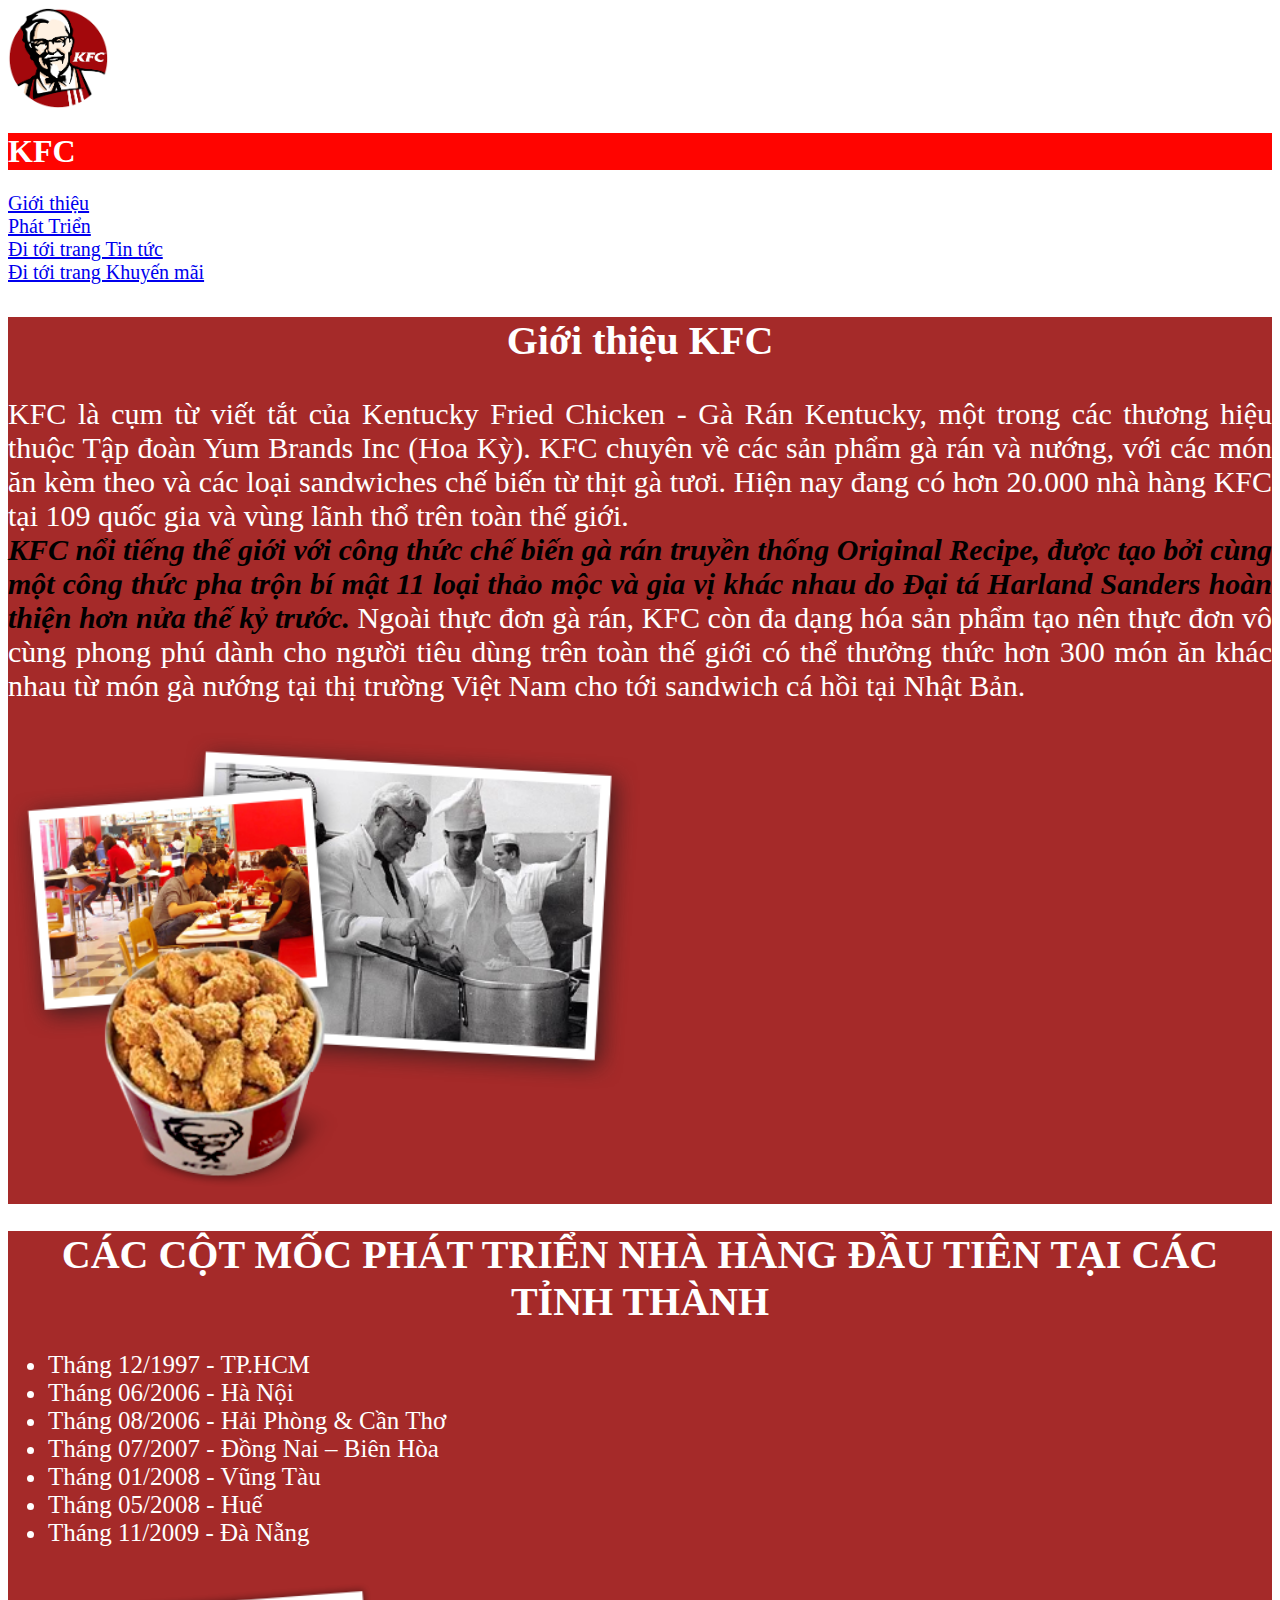
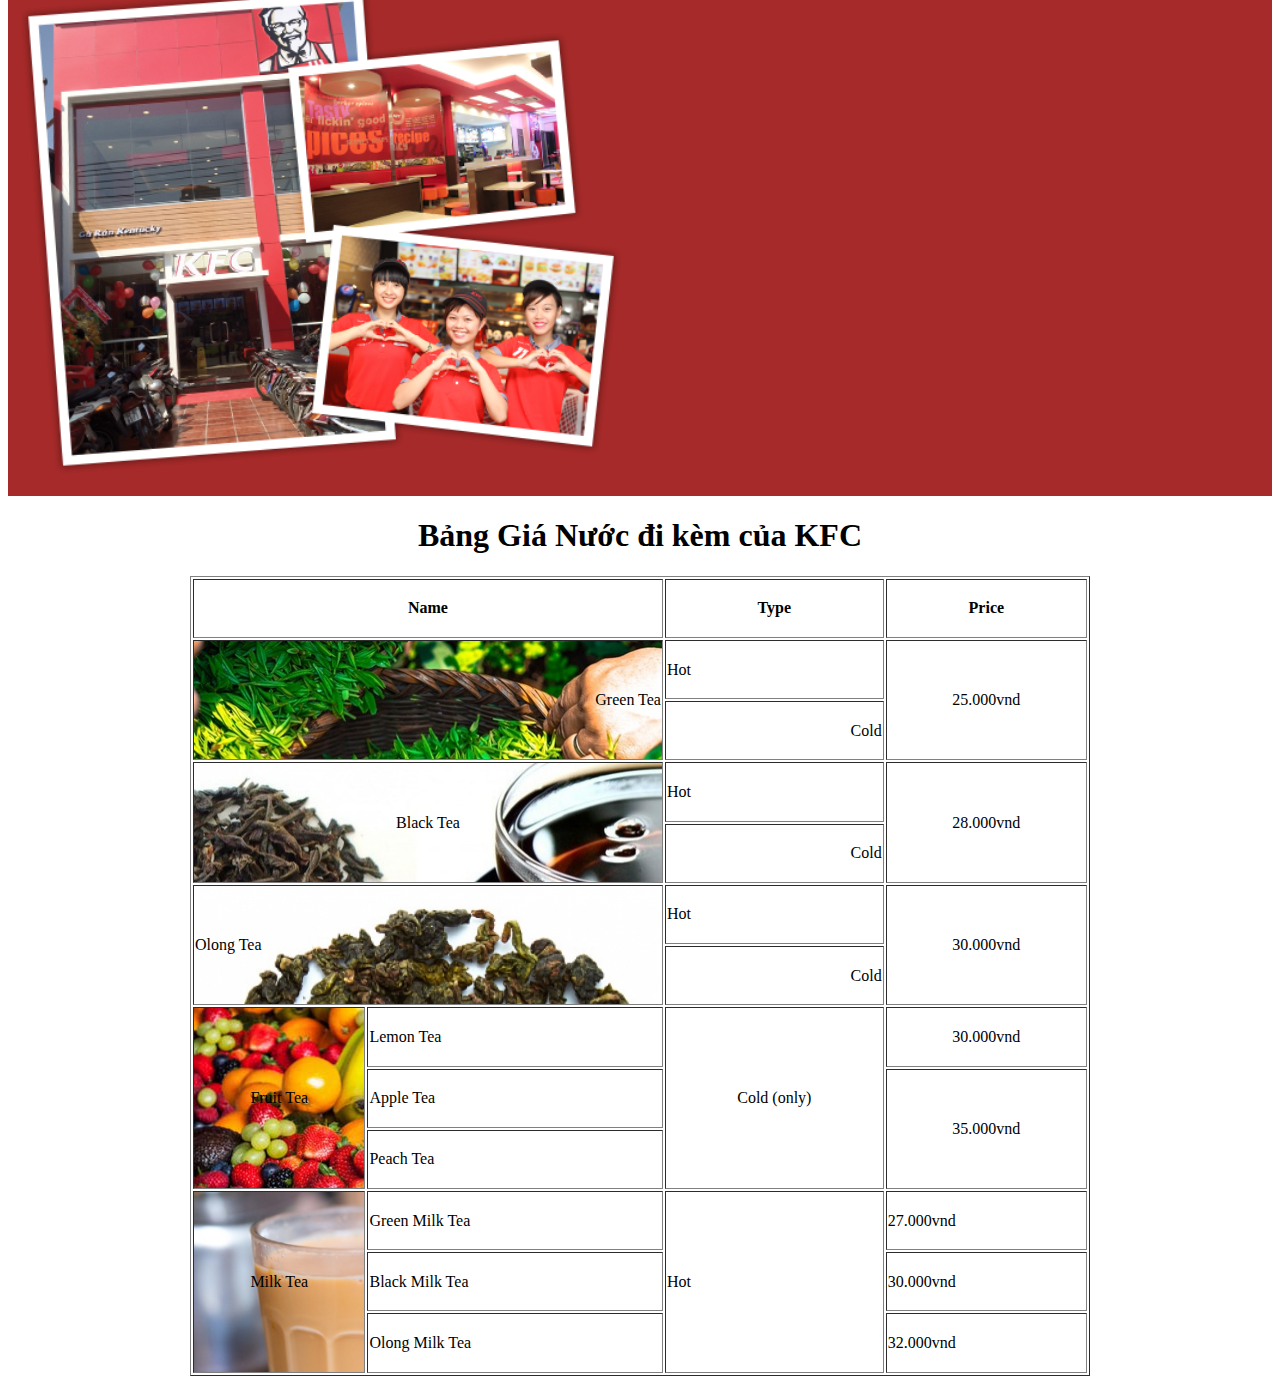
<file: KFC-HTML/index.html>
<!DOCTYPE html>
<html lang="en">
<head>
    <meta charset="UTF-8">
    <meta http-equiv="X-UA-Compatible" content="IE=edge">
    <meta name="viewport" content="width=device-width, initial-scale=1.0">
    <title>KFC</title>
</head>
<body>
    <div>
        <img src="./img/logo.png" alt="logo" width="100px">
        <h1 style="text-transform: uppercase; background-color: #FF0400; color: white;">kfc</h1>
    </div>
    <div style="font-size: 20px;">
        <a href="#intro">Giới thiệu</a><br>
        <a href="#development">Phát Triển</a><br>
        <a href="./news.html" target="_blank">Đi tới trang Tin tức</a><br>
        <a href="https://kfcvietnam.com.vn/vi/khuyen-mai.html" target="_blank">Đi tới trang Khuyến mãi</a>
    </div>
    <div style="background-color: #A52A29; color: white;">
        <h2 id="intro" style="text-align: center; font-size: 40px;">Giới thiệu KFC</h2>
        <p style="font-size: 30px; text-align: justify;">
            KFC là cụm từ viết tắt của Kentucky Fried Chicken - Gà Rán Kentucky, một trong các thương hiệu thuộc Tập đoàn Yum Brands Inc (Hoa Kỳ). KFC chuyên về các sản phẩm gà rán và nướng, với các món ăn kèm theo và các loại sandwiches chế biến từ thịt gà tươi. Hiện nay đang có hơn 20.000 nhà hàng KFC tại 109 quốc gia và vùng lãnh thổ trên toàn thế giới.
            <br>
            <b style="color: black;">
                <em>KFC nổi tiếng thế giới với công thức chế biến gà rán truyền thống Original Recipe, được tạo bởi cùng một công thức pha trộn bí mật 11 loại thảo mộc và gia vị khác nhau do Đại tá Harland Sanders hoàn thiện hơn nửa thế kỷ trước.</em>
            </b>
            Ngoài thực đơn gà rán, KFC còn đa dạng hóa sản phẩm tạo nên thực đơn vô cùng phong phú dành cho người tiêu dùng trên toàn thế giới có thể thưởng thức hơn 300 món ăn khác nhau từ món gà nướng tại thị trường Việt Nam cho tới sandwich cá hồi tại Nhật Bản.
        </p>
        <img src="./img/about-pic-1.png" alt="image-1" width="50%">
    </div>
    <div style="background-color: #A52A29; color: white;">
        <h1 id="development" style="text-align: center; font-size: 40px;">CÁC CỘT MỐC PHÁT TRIỂN NHÀ HÀNG ĐẦU TIÊN TẠI CÁC TỈNH THÀNH</h1>
        <ul style="font-size: 25px;">
            <li>Tháng 12/1997 - TP.HCM</li>
            <li>Tháng 06/2006 - Hà Nội</li>
            <li>Tháng 08/2006 - Hải Phòng &amp; Cần Thơ</li>
            <li>Tháng 07/2007 - Đồng Nai – Biên Hòa</li>
            <li>Tháng 01/2008 - Vũng Tàu</li>
            <li>Tháng 05/2008 - Huế</li>
            <li>Tháng 11/2009 - Đà Nẵng</li>
        </ul>
        <img src="./img/about-pic-3.png" alt="image-2" width="50%">
    </div>

    <!-- TABLE -->
    <div>
        <h1 style="text-align: center;">Bảng Giá Nước đi kèm của KFC</h1>
        <table width="900px" height="800px" align="center" border="1">
            <tbody>
                <tr>
                    <th colspan="2">Name</th>
                    <th>Type</th>
                    <th>Price</th>
                </tr>
                <tr>
                    <td rowspan="2" colspan="2" style="text-align: right; background: url(./img/greentea.jpg);">Green Tea</td>
                    <td>Hot</td>
                    <td rowspan="2" style="text-align: center;">25.000vnd</td>
                </tr>
                <tr>
                    <td style="text-align: right;">Cold</td>
                </tr>
                <tr>
                    <td rowspan="2" colspan="2" style="background: url(./img/blacktea.jpg); text-align: center;">Black Tea</td>
                    <td>Hot</td>
                    <td rowspan="2" style="text-align: center;">28.000vnd</td>
                </tr>
                <tr>
                    <td style="text-align: right;">Cold</td>
                </tr>
                <tr>
                    <td rowspan="2" colspan="2" style="background: url(./img/olongtea.jpg);">Olong Tea</td>
                    <td>Hot</td>
                    <td rowspan="2" style="text-align: center;">30.000vnd</td>
                </tr>
                <tr>
                    <td style="text-align: right;">Cold</td>
                </tr>
                <tr>
                    <td rowspan="3" style="background: url(./img/fruit.jpg); text-align: center;">Fruit Tea</td>
                    <td style="text-align: left;">Lemon Tea</td>
                    <td rowspan="3" style="text-align: center;">Cold (only)</td>
                    <td style="text-align: center;">30.000vnd</td>
                </tr>
                <tr>
                    <td style="text-align: left;">Apple Tea</td>
                    <td rowspan="2" style="text-align: center;">35.000vnd</td>
                </tr>
                <tr>
                    <td style="text-align: left;">Peach Tea</td>
                </tr>
                <tr>
                    <td rowspan="3" style="background: url(./img/milktea.png); text-align: center;">Milk Tea</td>
                    <td style="text-align: left;">Green Milk Tea</td>
                    <td rowspan="3">Hot</td>
                    <td style="text-align: left;">27.000vnd</td>
                </tr>
                <tr>
                    <td style="text-align: left;">Black Milk Tea</td>
                    <td style="text-align: left;">30.000vnd</td>
                </tr>
                <tr>
                    <td style="text-align: left;">Olong Milk Tea</td>
                    <td style="text-align: left;">32.000vnd</td>
                </tr>
            </tbody>
        </table>
    </div>
</body>
</html>
</file>
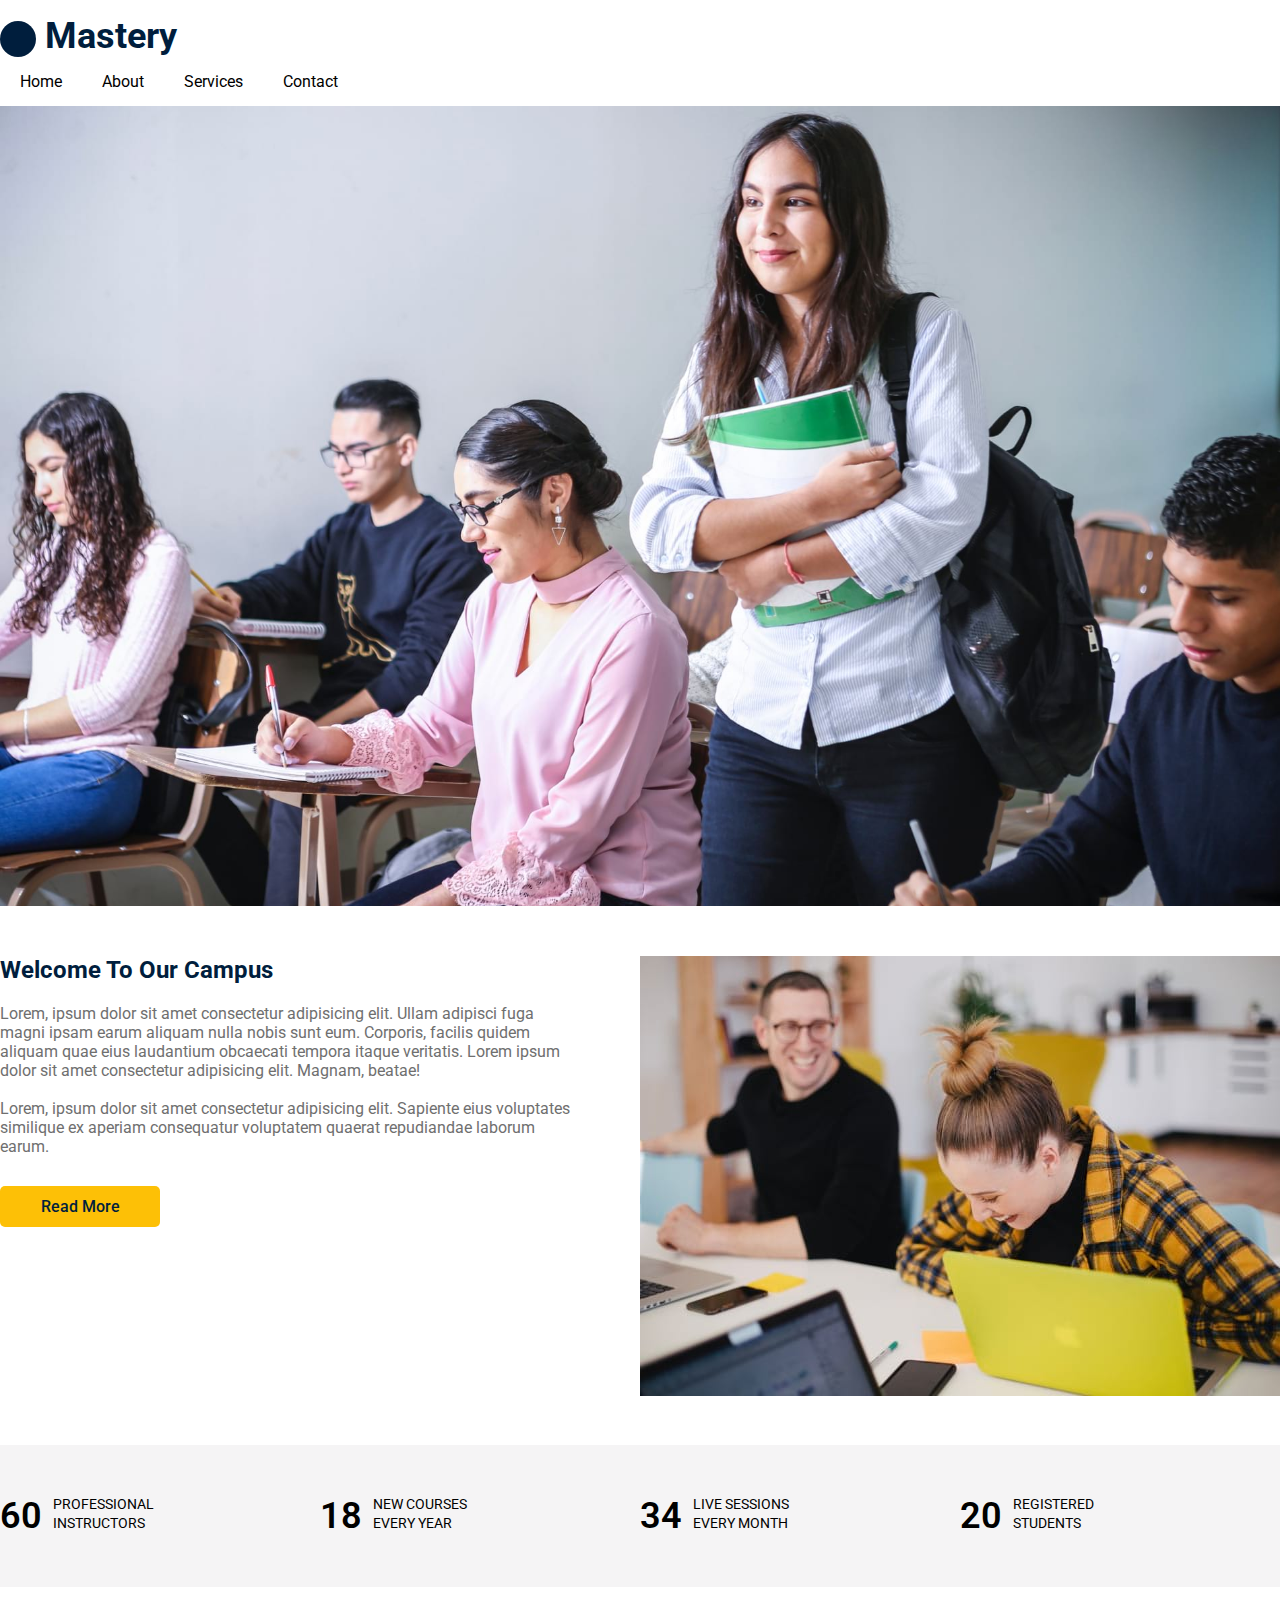
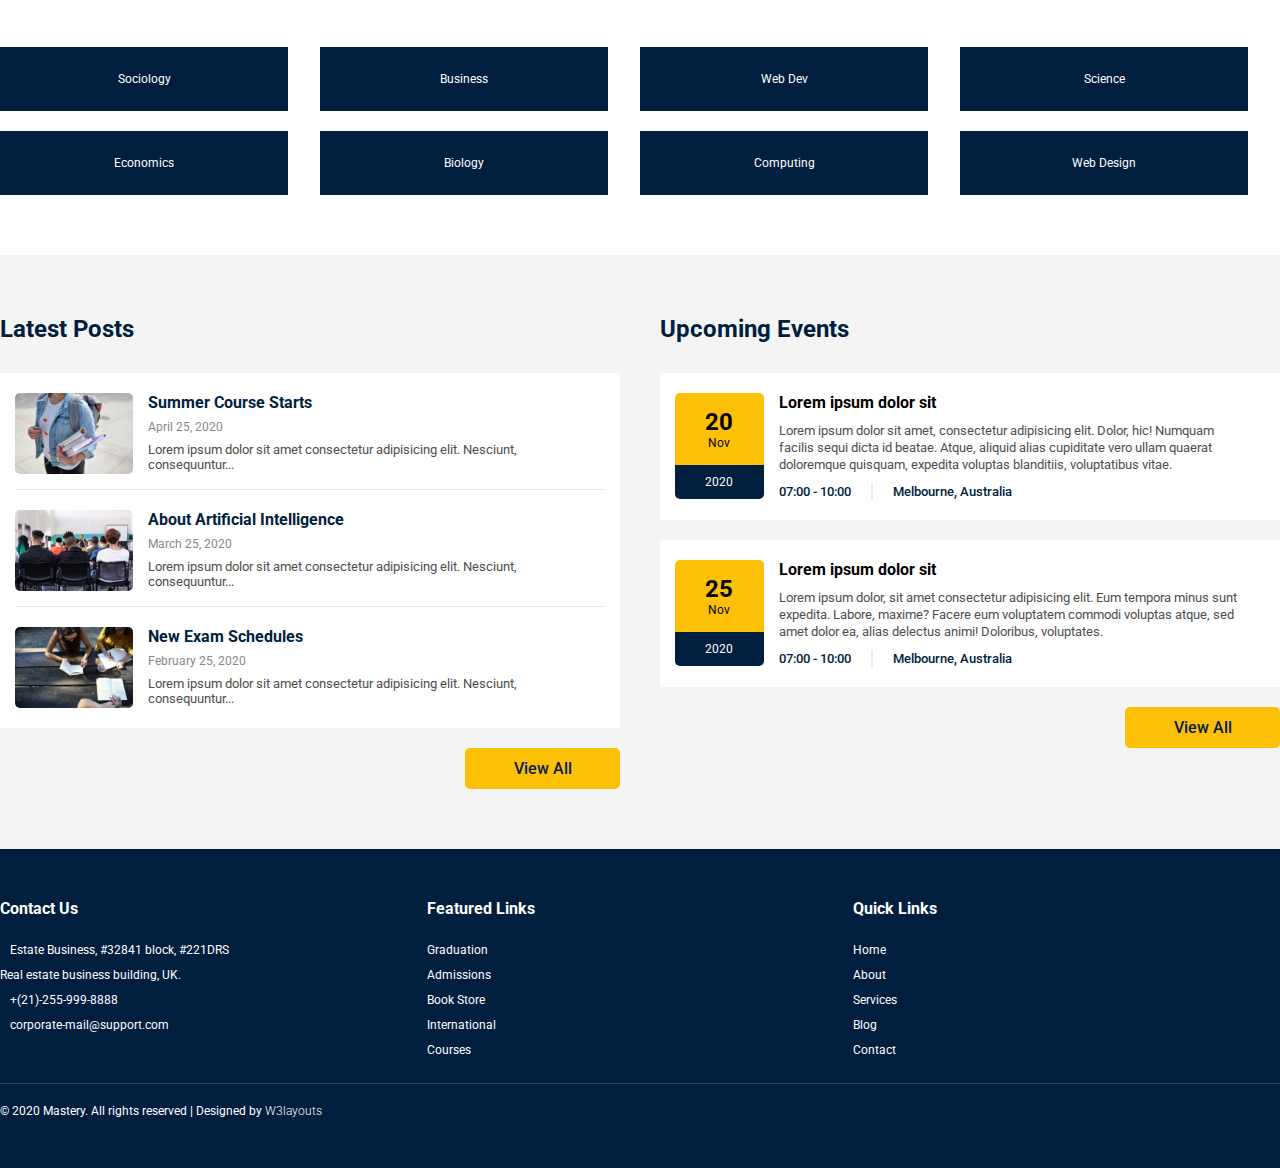
<file: Mastery-Project_HTML-CSS/index.html>
<!DOCTYPE html>
<html lang="en">
<head>
    <meta charset="UTF-8">
    <meta http-equiv="X-UA-Compatible" content="IE=edge">
    <meta name="viewport" content="width=device-width, initial-scale=1.0">
    <title>MASTERY PROJECT</title>

    <!-- FONT AWESOME 6.1.1 CSS -->
    <link rel="stylesheet" href="https://cdnjs.cloudflare.com/ajax/libs/font-awesome/6.1.1/css/all.min.css" integrity="sha512-KfkfwYDsLkIlwQp6LFnl8zNdLGxu9YAA1QvwINks4PhcElQSvqcyVLLD9aMhXd13uQjoXtEKNosOWaZqXgel0g==" crossorigin="anonymous" referrerpolicy="no-referrer" />

    <!-- FONT GOOGLE -->
    <link rel="preconnect" href="https://fonts.googleapis.com">
    <link rel="preconnect" href="https://fonts.gstatic.com" crossorigin>
    <link href="https://fonts.googleapis.com/css2?family=Roboto:wght@300;400;500;700&display=swap" rel="stylesheet">

    <!-- STYLE CSS -->
    <link rel="stylesheet" href="./css/style.css">
</head>
<body>
    <!-- HEADER -->
    <div class="header">
        <div class="container">
            <a class="header__logo" href="#">
                <i class="fa fa-edit"></i>
                <span>Mastery</span>
            </a>
            <div class="header__content">
                <p>Home</p>
                <p>About</p>
                <p>Services</p>
                <p>Contact</p>
            </div>
            <div class="clear"></div>
        </div>
    </div>

    <!-- CAROUSEL -->
    <div class="carousel"></div>

    <!-- WELCOME -->
    <div class="welcome">
        <div class="container">
            <div class="welcome__campus">
                <h2>welcome to our campus</h2>
                <p>
                    Lorem, ipsum dolor sit amet consectetur adipisicing elit. Ullam adipisci fuga magni ipsam earum aliquam nulla nobis sunt eum. Corporis, facilis quidem aliquam quae eius laudantium obcaecati tempora itaque veritatis. Lorem ipsum dolor sit amet consectetur adipisicing elit. Magnam, beatae!
                    <br><br>
                    Lorem, ipsum dolor sit amet consectetur adipisicing elit. Sapiente eius voluptates similique ex aperiam consequatur
                    voluptatem quaerat repudiandae laborum earum.
                </p>
                <div class="button">
                    <a href="#">Read More</a>
                </div>
            </div>
            <div class="welcome__image">
                <img src="./images/g1.jpg" alt="image-1">
            </div>
            <div class="clear"></div>
        </div>
    </div>

    <!-- STATS -->
    <div class="stats">
        <div class="container">
            <div class="stats__content">
                <div class="stats__item">
                    <p>60</p>
                    <p>professional <br> instructors</p>
                </div>
                <div class="stats__item">
                    <p>18</p>
                    <p>new courses <br> every year</p>
                </div>
                <div class="stats__item">
                    <p>34</p>
                    <p>live sessions <br> every month</p>
                </div>
                <div class="stats__item">
                    <p>20</p>
                    <p>registered <br> students</p>
                </div>
            </div>
            <div class="clear"></div>
        </div>
    </div>

    <!-- DOMAIN -->
    <div class="domain">
        <div class="container">
            <div class="domain__content">
                <div class="domain__item">
                    <div class="domain__background">
                        <i class="fa fa-male"></i>
                        <p>Sociology</p>
                    </div>
                </div>
                <div class="domain__item">
                    <div class="domain__background">
                        <i class="fa fa-suitcase"></i>
                        <p>Business</p>
                    </div>
                </div>
                <div class="domain__item">
                    <div class="domain__background">
                        <i class="fa fa-code"></i>
                        <p>Web Dev</p>
                    </div>
                </div>
                <div class="domain__item">
                    <div class="domain__background">
                        <i class="fa fa-flask"></i>
                        <p>Science</p>
                    </div>
                </div>
                <div class="domain__item">
                    <div class="domain__background">
                        <i class="fa fa-money-bill-alt"></i>
                        <p>Economics</p>
                    </div>
                </div>
                <div class="domain__item">
                    <div class="domain__background">
                        <i class="fab fa-gg"></i>
                        <p>Biology</p>
                    </div>
                </div>
                <div class="domain__item">
                    <div class="domain__background">
                        <i class="fa fa-desktop"></i>
                        <p>Computing</p>
                    </div>
                </div>
                <div class="domain__item">
                    <div class="domain__background">
                        <i class="fa fa-mouse-pointer"></i>
                        <p>Web Design</p>
                    </div>
                </div>
            </div>
            <div class="clear"></div>
        </div>
    </div>

    <!-- INFO -->
    <div class="info">
        <div class="container">
            <div class="info__content">
                <div class="info__posts">
                    <h2>Latest Posts</h2>
                    <div class="posts__list">
                        <div class="posts__item">
                            <img src="./images/g9.jpg" alt="img-1">
                            <div class="posts__content">
                                <h4>Summer Course Starts</h4>
                                <p>April 25, 2020</p>
                                <p>Lorem ipsum dolor sit amet consectetur adipisicing elit. Nesciunt, consequuntur...</p>
                            </div>
                            <div class="clear"></div>
                            <hr>
                        </div>
                        <div class="posts__item">
                            <img src="./images/g10.jpg" alt="img-1">
                            <div class="posts__content">
                                <h4>About Artificial Intelligence</h4>
                                <p>March 25, 2020</p>
                                <p>Lorem ipsum dolor sit amet consectetur adipisicing elit. Nesciunt, consequuntur...</p>
                            </div>
                            <div class="clear"></div>
                            <hr>
                        </div>
                        <div class="posts__item">
                            <img src="./images/g8.jpg" alt="img-1">
                            <div class="posts__content">
                                <h4>New Exam Schedules</h4>
                                <p>February 25, 2020</p>
                                <p>Lorem ipsum dolor sit amet consectetur adipisicing elit. Nesciunt, consequuntur...</p>
                            </div>
                            <div class="clear"></div>
                        </div>
                    </div>
                    <div class="button">
                        <a href="#">View All</a>
                    </div>
                </div>
                <div class="info__events">
                    <h2>Upcoming Events</h2>
                    <div class="events__list">
                        <div class="events__item">
                            <div class="events__card">
                                <div class="card__top">
                                    <p>20</p>
                                    <p>Nov</p>
                                </div>
                                <div class="card__bottom">
                                    <p>2020</p>
                                </div>
                            </div>
                            <div class="events__info">
                                <h4>Lorem ipsum dolor sit</h4>
                                <p>Lorem ipsum dolor sit amet, consectetur adipisicing elit. Dolor, hic! Numquam facilis sequi dicta id beatae. Atque, aliquid alias cupiditate vero ullam quaerat doloremque quisquam, expedita voluptas blanditiis, voluptatibus vitae.</p>
                                <div class="events__bottom">
                                    <p>07:00 - 10:00</p>
                                    <p>Melbourne, Australia</p>
                                    <div class="clear"></div>
                                </div>
                            </div>
                            <div class="clear"></div>
                        </div>
                        <div class="events__item">
                            <div class="events__card">
                                <div class="card__top">
                                    <p>25</p>
                                    <p>Nov</p>
                                </div>
                                <div class="card__bottom">
                                    <p>2020</p>
                                </div>
                            </div>
                            <div class="events__info">
                                <h4>Lorem ipsum dolor sit</h4>
                                <p>Lorem ipsum dolor, sit amet consectetur adipisicing elit. Eum tempora minus sunt expedita. Labore, maxime? Facere eum voluptatem commodi voluptas atque, sed amet dolor ea, alias delectus animi! Doloribus, voluptates.</p>
                                <div class="events__bottom">
                                    <p>07:00 - 10:00</p>
                                    <p>Melbourne, Australia</p>
                                    <div class="clear"></div>
                                </div>
                            </div>
                            <div class="clear"></div>
                        </div>
                    </div>
                    <div class="button">
                        <a href="#">View All</a>
                    </div>
                </div>
                <div class="clear"></div>
            </div>
        </div>
    </div>

    <!-- FOOTER -->
    <div class="footer">
        <div class="container">
            <div class="footer__content">
                <div class="footer__item">
                    <h4>Contact Us</h4>
                    <p>
                        <i class="fa fa-map-marker-alt"></i>
                        Estate Business, #32841 block, #221DRS <br> Real estate business building, UK.
                    </p>
                    <p>
                        <i class="fa fa-phone"></i>
                        +(21)-255-999-8888
                    </p>
                    <p>
                        <i class="fa fa-envelope-open"></i>
                        corporate-mail@support.com
                    </p>
                </div>
                <div class="footer__item">
                    <h4>Featured Links</h4>
                    <p>Graduation</p>
                    <p>Admissions</p>
                    <p>Book Store</p>
                    <p>International</p>
                    <p>Courses</p>
                </div>
                <div class="footer__item">
                    <h4>Quick Links</h4>
                    <p>Home</p>
                    <p>About</p>
                    <p>Services</p>
                    <p>Blog</p>
                    <p>Contact</p>
                </div>
                <div class="clear"></div>
                <hr>
                <p>&copy; 2020 Mastery. All rights reserved | Designed by <span>W3layouts</span></p>
            </div>
        </div>
    </div>
</body>
</html>
</file>
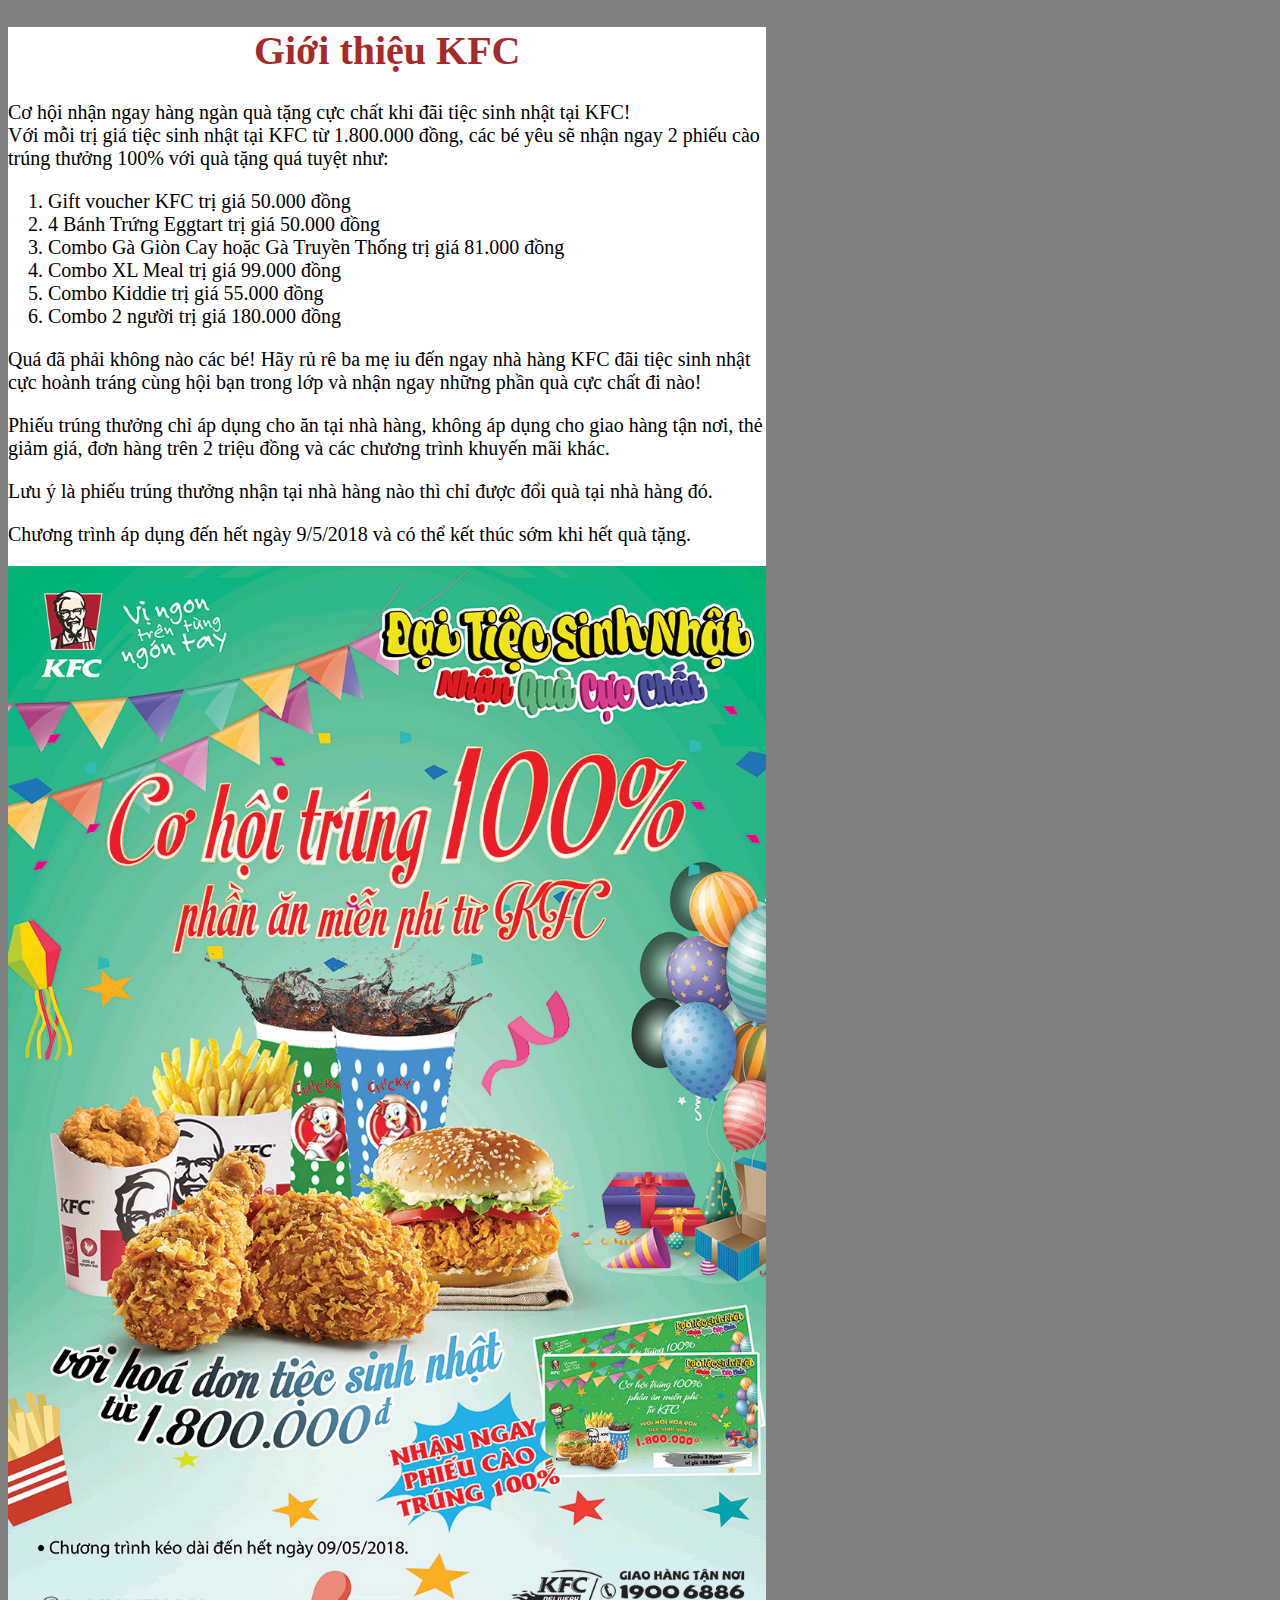
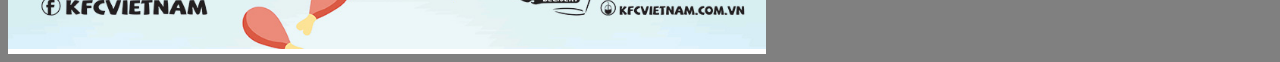
<file: KFC-HTML/news.html>
<!DOCTYPE html>
<html lang="en">
<head>
    <meta charset="UTF-8">
    <meta http-equiv="X-UA-Compatible" content="IE=edge">
    <meta name="viewport" content="width=device-width, initial-scale=1.0">
    <title>NEWS KFC</title>
</head>
<body style="background-color: grey;">
    <div style="width: 60%; background-color: white; font-size: 20px;">
        <h1 style="color: #A52A29; text-align: center; font-size: 40px;">Giới thiệu KFC</h1>
        <p>
			Cơ hội nhận ngay hàng ngàn quà tặng cực chất khi đãi tiệc sinh nhật tại KFC! <br>
			Với mỗi trị giá tiệc sinh nhật tại KFC từ 1.800.000 đồng, các bé yêu sẽ nhận ngay 2 phiếu cào trúng thưởng 100% với quà tặng quá tuyệt như:
        </p>
        <ol>
            <li>Gift voucher KFC trị giá 50.000 đồng</li>
            <li>4 Bánh Trứng Eggtart trị giá 50.000 đồng</li>
            <li>Combo Gà Giòn Cay hoặc Gà Truyền Thống trị giá 81.000 đồng</li>
            <li>Combo XL Meal trị giá 99.000 đồng</li>
            <li>Combo Kiddie trị giá 55.000 đồng</li>
            <li>Combo 2 người trị giá 180.000 đồng</li>
        </ol>
        <p>
			Quá đã phải không nào các bé! Hãy rủ rê ba mẹ iu đến ngay nhà hàng KFC đãi tiệc sinh nhật cực hoành tráng cùng hội bạn trong lớp và nhận ngay những phần quà cực chất đi nào!
        </p>
        <p>
			Phiếu trúng thưởng chỉ áp dụng cho ăn tại nhà hàng, không áp dụng cho giao hàng tận nơi, thẻ giảm giá, đơn hàng trên 2 triệu đồng và các chương trình khuyến mãi khác.
        </p>
        <p>
			Lưu ý là phiếu trúng thưởng nhận tại nhà hàng nào thì chỉ được đổi quà tại nhà hàng đó.
        </p>
        <p>	
			Chương trình áp dụng đến hết ngày 9/5/2018 và có thể kết thúc sớm khi hết quà tặng.
        </p>
        <img src="./img/poster.jpg" alt="poster" width="100%">
    </div>
</body>
</html>
</file>
<file: Mastery-Project_HTML-CSS/css/style.css>
/* ----GLOBAL---- */
* {
    margin: 0;
    padding: 0;
    box-sizing: border-box;
}

body {
    font-family: 'Roboto', sans-serif;
    background: #ffffff;
}

.container {
    max-width: 1280px;
    margin: auto;
}

.clear {
    clear: both;
}

.button {
    border: 1px solid transparent;
    border-radius: 5px;
    width: 25%;
    background-color: #fdc006;
}

.button a {
    text-decoration: none;
    text-align: center;
    display: block;
    padding: 10px 0;
    color: #001e3d;
    font-weight: 500;
}

/* ----HEADER---- */
.header {
    margin-top: 15px;
}

.header .container .header__logo {
    font-size: 36px;
    text-decoration: none;
    text-align: center;
}

.header .container .header__logo i {
    width: 36px;
    height: 36px;
    line-height: 36px;
    background-color: #001e3d;
    border-radius: 50%;
    color: #fdc006;
    font-size: 14px;
    vertical-align: bottom;
    display: inline-block;
}

.header .container .header__logo span {
    color: #001e3d;
    font-weight: 700;
}

.header .container .header__content p {
    float: left;
    margin: 15px 20px;
}

/* ----CAROUSEL---- */
.carousel {
    height: 800px;
    background-image: url(../images/2.jpg);
    background-size: cover;
    background-repeat: no-repeat;
}

/* ----WELCOME---- */
.welcome {
    margin-top: 10px;
}

.welcome .container {
    padding: 40px 0;
}

.welcome .container .welcome__campus, .welcome .container .welcome__image {
    float: left;
    width: 50%;
}

.welcome .container .welcome__campus h2 {
    text-transform: capitalize;
    color: #001e3d;
}

.welcome .container .welcome__campus p {
    padding: 20px 0;
    width: 90%;
    color: #6f6f6f;
}

.welcome .container .welcome__campus .button {
    margin-top: 10px;
}

.welcome .container .welcome__image img {
    width: 100%;
}

/* ----STATS---- */
.stats {
    background-color: #f5f4f5;
    margin-top: 5px;
}

.stats .container .stats__content .stats__item {
    float: left;
    width: 25%;
    margin: 50px 0;
}

.stats .container .stats__content .stats__item p {
    float: left;
}

.stats .container .stats__content .stats__item p:first-child {
    width: 15%;
    font-size: 36px;
    font-weight: 600;
}

.stats .container .stats__content .stats__item p:last-child {
    width: 75%;
    text-transform: uppercase;
    font-size: 14px;
    line-height: 19px;
    margin-left: 5px;
}

/* ----DOMAIN---- */
.domain {
    padding: 50px 0;
}

.domain .container .domain__content {
    margin: 0 auto;
}

.domain .container .domain__content .domain__item {
    float: left;
    width: 25%;
}

.domain .container .domain__content .domain__item .domain__background {
    background: #001e3d;
    color: #ffffff;
    width: 90%;
    margin: 10px 0;
    padding: 25px 0;
    text-align: center;
}

.domain .container .domain__content .domain__item .domain__background i {
    padding-bottom: 15px;
    font-size: 30px;
}

.domain .container .domain__content .domain__item .domain__background p {
    font-size: 12px;
}

/* ----INFO---- */
.info {
    background: #f5f4f5;
}

.info .container .info__content {
    padding: 60px 0;
}

.info .container .info__content h2 {
    margin-bottom: 30px;
    color: #001e3d;
}

.info .container .info__content .button {
    float: right;
    margin-top: 20px;
}

.info .container .info__content .info__posts .posts__list {
    background: #ffffff;
}

.info .container .info__content .info__posts, .info .container .info__content .info__events {
    float: left;
    width: 50%;
}

.info .container .info__content .info__posts {
    padding-right: 20px;
}

.info .container .info__content .info__events {
    padding-left: 20px;
}

.info .container .info__content .info__posts .posts__list .posts__item {
    padding: 20px 15px;
}

.info .container .info__content .info__posts .posts__list .posts__item:nth-child(2) {
    padding: 0 15px;
}

.info .container .info__content .info__posts .posts__list .posts__item hr {
    background-color: #ecebeb;
    color: #ecebeb;
    border-width: 0;
    height: 1px;
    margin-top: 15px;
}

.info .container .info__content .info__posts .posts__list .posts__item img {
    float: left;
    width: 20%;
    border-radius: 5px;
}

.info .container .info__content .info__posts .posts__list .posts__item .posts__content {
    float: left;
    width: 80%;
    padding-left: 15px;
}

.info .container .info__content .info__posts .posts__list .posts__item .posts__content p {
    font-size: 12px;
}

.info .container .info__content .info__posts .posts__list .posts__item .posts__content h4 {
    margin-bottom: 8px;
    color: #001e3d;
}

.info .container .info__content .info__posts .posts__list .posts__item .posts__content p:nth-child(2) {
    color: #888888;
    margin-bottom: 8px;
}

.info .container .info__content .info__posts .posts__list .posts__item .posts__content p:last-child {
    color: #4e4e4e;
    font-size: 13px;
}

.info .container .info__content .info__events .events__list .events__item {
    background-color: #ffffff;
    padding: 20px 15px;
}

.info .container .info__content .info__events .events__list .events__item:first-child {
    margin-bottom: 20px;
}

.info .container .info__content .info__events .events__list .events__item .events__card, .info .container .info__content .info__events .events__list .events__item .events__info {
    float: left;
}

.info .container .info__content .info__events .events__list .events__item .events__card {
    width: 20%;
}

.info .container .info__content .info__events .events__list .events__item .events__info {
    width: 80%;
}

.info .container .info__content .info__events .events__list .events__item .events__card {
    text-align: center;
    width: 15%;
}

.info .container .info__content .info__events .events__list .events__item .events__card .card__top {
    background-color: #fdc006;
    padding: 15px;
    border-radius: 5px 5px 0 0;
}

.info .container .info__content .info__events .events__list .events__item .events__card .card__top p:first-child {
    font-size: 24px;
    font-weight: 700;
}

.info .container .info__content .info__events .events__list .events__item .events__card .card__top p:last-child {
    font-size: 12px;
}

.info .container .info__content .info__events .events__list .events__item .events__card .card__bottom {
    background-color: #001e3d;
    padding: 10px 20px;
    border-radius: 0 0 5px 5px;
    color: #ffffff;
    font-size: 12px;
}

.info .container .info__content .info__events .events__list .events__item .events__info {
    margin-left: 15px;
}

.info .container .info__content .info__events .events__list .events__item .events__info h4 {
    margin-bottom: 10px;
}

.info .container .info__content .info__events .events__list .events__item .events__info p {
    font-size: 13px;
    color: #4e4e4e;
    margin-bottom: 10px;
    line-height: 17px;
}

.info .container .info__content .info__events .events__list .events__item .events__bottom p {
    float: left;
    color: #001e3d;
    font-weight: 500;
    margin-bottom: 0;
}

.info .container .info__content .info__events .events__list .events__item .events__bottom p:first-child {
    margin-right: 10px;
    padding-right: 20px;
    border-right: 2px solid #ecebeb;
}

.info .container .info__content .info__events .events__list .events__item .events__bottom p:nth-child(2) {
    margin-left: 10px;
}

/* ----FOOTER---- */
.footer {
    background-color: #001e3d;
    color: white;
}

.footer .container .footer__content {
    padding: 50px 0;
}

.footer .container .footer__content .footer__item {
    float: left;
    width: calc(100%/3);
    padding-right: 20px;
}

.footer .container .footer__content p {
    font-size: 12px;
}

.footer .container .footer__content .footer__item h4 {
    margin-bottom: 20px;
}

.footer .container .footer__content .footer__item p {
    line-height: 25px; 
}

.footer .container .footer__content .footer__item p i {
    color: #fdc006;
    margin-right: 10px;
}

.footer .container .footer__content hr {
    background-color: #3d3c3d;
    color: #3d3c3d;
    border-width: 0;
    height: 1px;
    margin: 20px 0;
}

.footer .container .footer__content p span {
    font-weight: 300;
}
</file>
